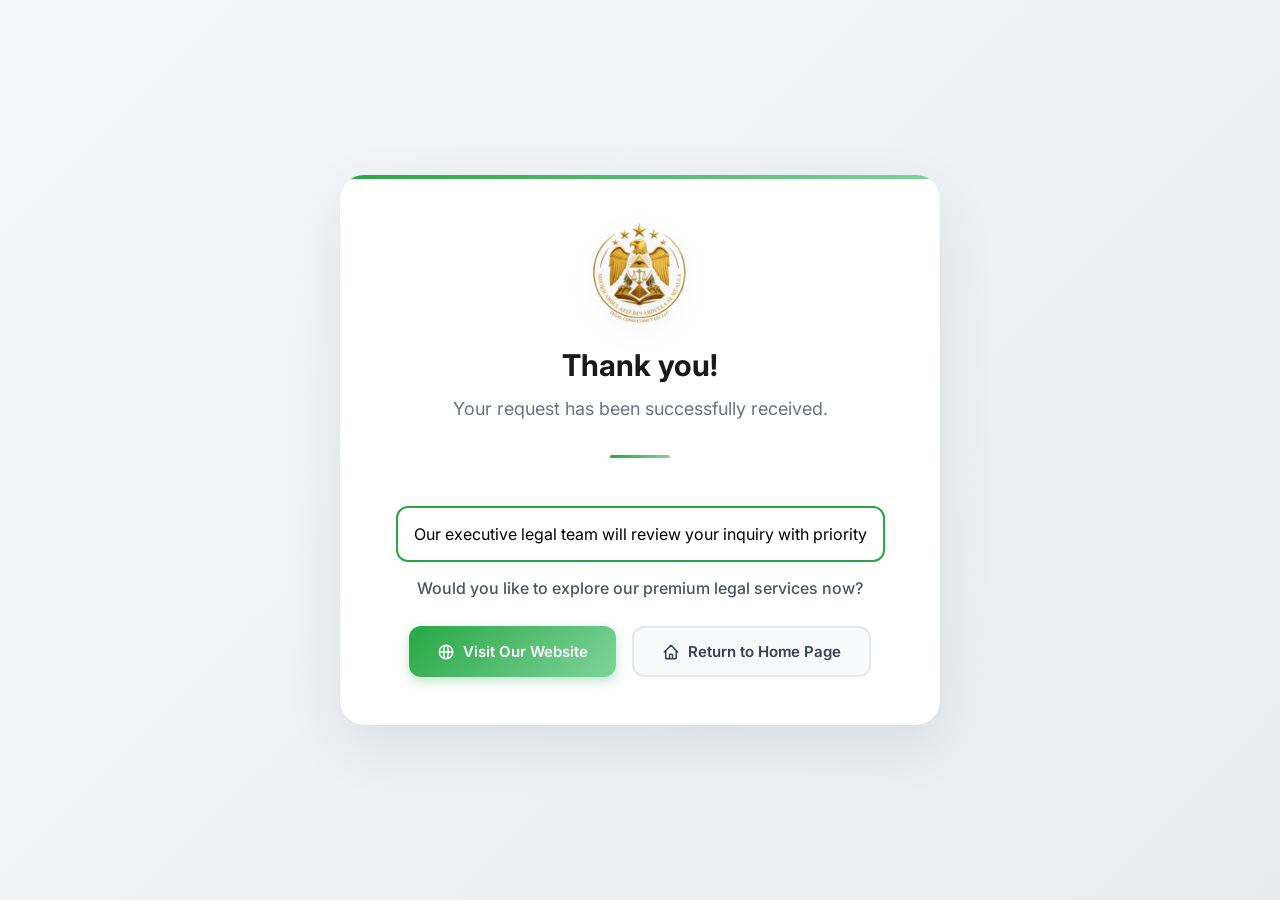
<file: thankyou.html>
<!DOCTYPE html>
<html lang="en" dir="ltr">
<head>
    <meta charset="UTF-8">
    <meta name="viewport" content="width=device-width, initial-scale=1.0">
    <title>Thank You</title>
    <link href="https://fonts.googleapis.com/css2?family=Inter:wght@300;400;500;600;700;800&display=swap" rel="stylesheet">
    <style>
        * {
            margin: 0;
            padding: 0;
            box-sizing: border-box;
        }

        body {
            font-family: 'Inter', -apple-system, BlinkMacSystemFont, 'Segoe UI', sans-serif;
            background: linear-gradient(135deg, #f5f7fa 0%, #e9ecef 100%);
            min-height: 100vh;
            display: flex;
            align-items: center;
            justify-content: center;
            padding: 1.5rem;
            position: relative;
            overflow-y: auto;
            overflow-X: hidden;

        }

        

       

        @keyframes float {
            0%, 100% { transform: translateY(0px) translateX(0px); }
            50% { transform: translateY(20px) translateX(20px); }
        }

        @keyframes fadeInUp {
            from {
                opacity: 0;
                transform: translateY(30px);
            }
            to {
                opacity: 1;
                transform: translateY(0);
            }
        }

        @keyframes scaleIn {
            from {
                opacity: 0;
                transform: scale(0.9);
            }
            to {
                opacity: 1;
                transform: scale(1);
            }
        }

        @keyframes checkmark {
            0% {
                stroke-dashoffset: 100;
            }
            100% {
                stroke-dashoffset: 0;
            }
        }

        @keyframes spin {
            0% {
                transform: rotate(0deg);
            }
            100% {
                transform: rotate(360deg);
            }
        }

        .priority-notice {
            border: 2px solid #28a745;
            border-radius: 12px;
            padding: 1rem;
            margin: 1rem 0;
            display: inline-block;
        }

        .container {
            max-width: 600px;
            width: 100%;
            position: relative;
            z-index: 1;
        }

        .card {
            background: #ffffff;
            border-radius: 24px;
            padding: 3rem 2.5rem;
            text-align: center;
            box-shadow: 
                0 20px 60px rgba(0, 0, 0, 0.08),
                0 0 1px rgba(0, 0, 0, 0.1);
            animation: scaleIn 0.5s cubic-bezier(0.34, 1.56, 0.64, 1);
            position: relative;
            overflow: hidden;
        }

        .card::before {
            content: '';
            position: absolute;
            top: 0;
            left: 0;
            right: 0;
            height: 4px;
            background: linear-gradient(90deg, #28a745 0%, #7ed39a 100%);
        }

        .success-icon {
            width: 80px;
            height: 80px;
            margin: 0 auto 1.5rem;
            position: relative;
            animation: fadeInUp 0.6s ease-out 0.2s both;
        }

        .success-icon svg {
            width: 100%;
            height: 100%;
        }

        .checkmark-circle {
            stroke: #28a745;
            stroke-width: 3;
            fill: none;
            animation: scaleIn 0.5s cubic-bezier(0.34, 1.56, 0.64, 1) 0.3s both;
        }

        .checkmark-check {
            stroke: #28a745;
            stroke-width: 3;
            fill: none;
            stroke-dasharray: 100;
            stroke-dashoffset: 100;
            animation: checkmark 0.6s ease-out 0.5s forwards;
        }

        .logo-container {
            margin-bottom: 1.5rem;
            animation: fadeInUp 0.6s ease-out 0.1s both;
        }

        .logo {
            width: 100px;
            height: 100px;
            object-fit: contain;
            margin: 0 auto;
            display: block;
            filter: drop-shadow(0 8px 16px rgba(0, 0, 0, 0.1));
        }

        h1 {
            font-size: 1.875rem;
            font-weight: 700;
            color: #1a1a1a;
            margin-bottom: 0.75rem;
            line-height: 1.2;
            animation: fadeInUp 0.6s ease-out 0.3s both;
        }

        .subtitle {
            font-size: 1.125rem;
            color: #6b7280;
            margin-bottom: 2rem;
            line-height: 1.6;
            animation: fadeInUp 0.6s ease-out 0.4s both;
        }

        .divider {
            width: 60px;
            height: 3px;
            background: linear-gradient(90deg, #28a745 0%, #7ed39a 100%);
            margin: 2rem auto;
            border-radius: 2px;
            animation: fadeInUp 0.6s ease-out 0.5s both;
        }

        .question {
            font-size: 1rem;
            color: #4b5563;
            margin-bottom: 1.75rem;
            font-weight: 500;
            animation: fadeInUp 0.6s ease-out 0.6s both;
        }

        .button-group {
            display: flex;
            gap: 1rem;
            justify-content: center;
            flex-wrap: wrap;
            animation: fadeInUp 0.6s ease-out 0.7s both;
        }

        .btn {
            display: inline-flex;
            align-items: center;
            justify-content: center;
            gap: 0.5rem;
            padding: 0.875rem 1.75rem;
            border-radius: 12px;
            font-weight: 600;
            font-size: 0.9375rem;
            text-decoration: none;
            transition: all 0.3s cubic-bezier(0.4, 0, 0.2, 1);
            position: relative;
            overflow: hidden;
            border: none;
            cursor: pointer;
        }

        .btn-primary {
            background: linear-gradient(135deg, #28a745 0%, #7ed39a 100%);
            color: #ffffff;
            box-shadow: 0 4px 12px rgba(40, 167, 69, 0.3);
        }

        .btn-primary::before {
            content: '';
            position: absolute;
            top: 0;
            left: 0;
            right: 0;
            bottom: 0;
            background: linear-gradient(135deg, #7ed39a 0%, #28a745 100%);
            opacity: 0;
            transition: opacity 0.3s;
        }

        .btn-primary:hover::before {
            opacity: 1;
        }

        .btn-primary:hover {
            transform: translateY(-2px);
            box-shadow: 0 6px 20px rgba(40, 167, 69, 0.4);
        }

        .btn-primary:active {
            transform: translateY(0);
        }

        .btn-secondary {
            background: #f9fafb;
            color: #374151;
            border: 2px solid #e5e7eb;
        }

        .btn-secondary:hover {
            background: #ffffff;
            border-color: #28a745;
            color: #28a745;
            transform: translateY(-2px);
            box-shadow: 0 4px 12px rgba(0, 0, 0, 0.08);
        }

        .btn-secondary:active {
            transform: translateY(0);
        }

        .btn span {
            position: relative;
            z-index: 1;
        }

        .btn-icon {
            width: 18px;
            height: 18px;
            position: relative;
            z-index: 1;
        }

        @media (max-width: 640px) {
            .card {
                padding: 2rem 1.5rem;
            }

            h1 {
                font-size: 1.5rem;
            }

            .subtitle {
                font-size: 1rem;
            }

            .button-group {
                flex-direction: column;
                width: 100%;
            }

            .btn {
                width: 100%;
            }
        }

        /* Dark mode support */
        @media (prefers-color-scheme: dark) {
            body {
                background: linear-gradient(135deg, #1a1a1a 0%, #2d2d2d 100%);
            }

            .card {
                background: #2d2d2d;
                box-shadow: 
                    0 20px 60px rgba(0, 0, 0, 0.3),
                    0 0 1px rgba(255, 255, 255, 0.1);
            }

            h1 {
                color: #ffffff;
            }

            .subtitle {
                color: #9ca3af;
            }

            .question {
                color: #d1d5db;
            }

            .btn-secondary {
                background: #374151;
                color: #f9fafb;
                border-color: #4b5563;
            }

            .btn-secondary:hover {
                background: #4b5563;
                border-color: #28a745;
            }
        }
    </style>
</head>
<body>
    <div class="container">
        <div class="card">
            <div class="logo-container">
                <a href="https://shazmlc.com/" target="_blank" rel="noopener noreferrer">
                    <img src="images/logo.webp" alt="Logo" class="logo">
                </a>
            </div>

            

            <h1>Thank you!</h1>
            <p class="subtitle">Your request has been successfully received.</p>

            <div class="divider"></div>
            <p class="priority-notice">Our executive legal team will review your inquiry with priority</p>

            <p class="question">Would you like to explore our premium legal services now?</p>

            <div class="button-group">
                <a href="https://shazmlc.com/" target="_blank" rel="noopener noreferrer" class="btn btn-primary">
                    <svg class="btn-icon" fill="none" stroke="currentColor" viewBox="0 0 24 24">
                        <path stroke-linecap="round" stroke-linejoin="round" stroke-width="2" d="M21 12a9 9 0 01-9 9m9-9a9 9 0 00-9-9m9 9H3m9 9a9 9 0 01-9-9m9 9c1.657 0 3-4.03 3-9s-1.343-9-3-9m0 18c-1.657 0-3-4.03-3-9s1.343-9 3-9m-9 9a9 9 0 019-9"/>
                    </svg>
                    <span>Visit Our Website</span>
                </a>
                <a href="index.html" class="btn btn-secondary">
                    <svg class="btn-icon" fill="none" stroke="currentColor" viewBox="0 0 24 24">
                        <path stroke-linecap="round" stroke-linejoin="round" stroke-width="2" d="M3 12l2-2m0 0l7-7 7 7M5 10v10a1 1 0 001 1h3m10-11l2 2m-2-2v10a1 1 0 01-1 1h-3m-6 0a1 1 0 001-1v-4a1 1 0 011-1h2a1 1 0 011 1v4a1 1 0 001 1m-6 0h6"/>
                    </svg>
                    <span>Return to Home Page</span>
                </a>
            </div>
        </div>
    </div>
</body>
</html>
</file>
